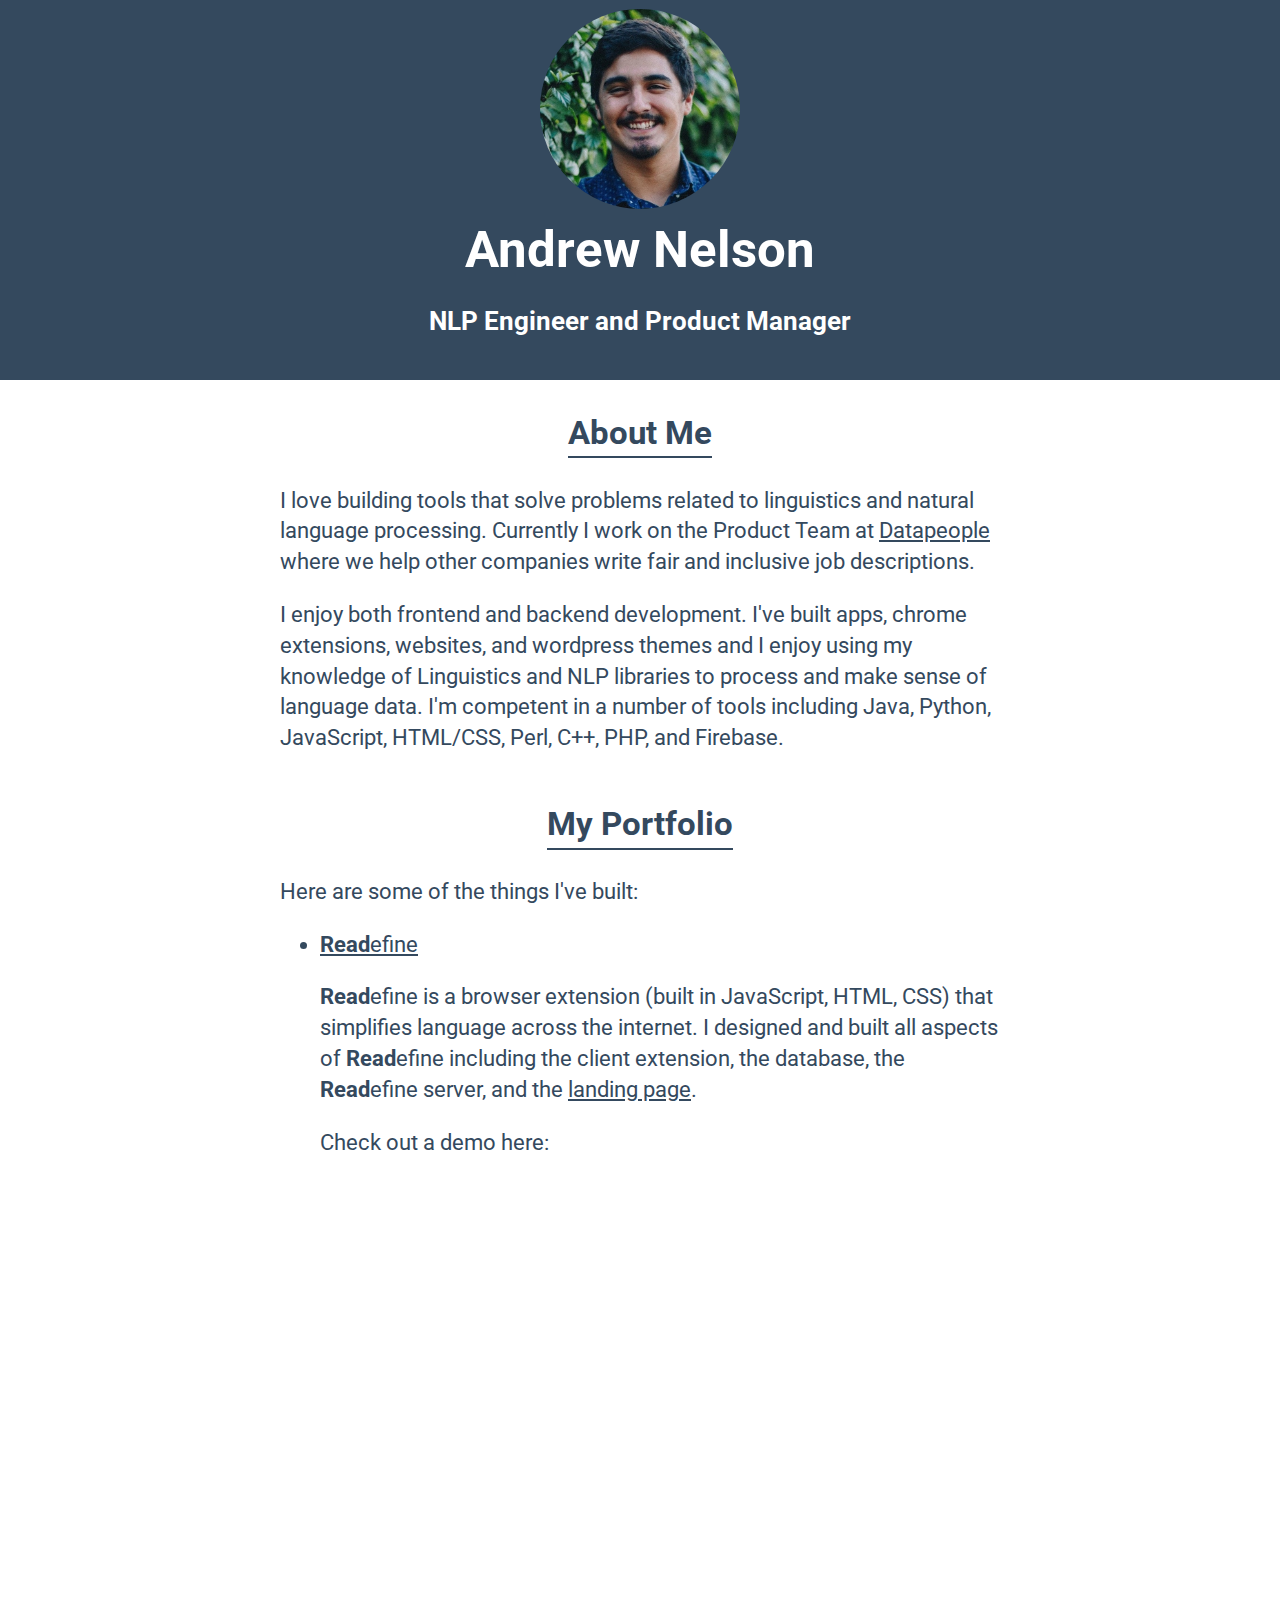
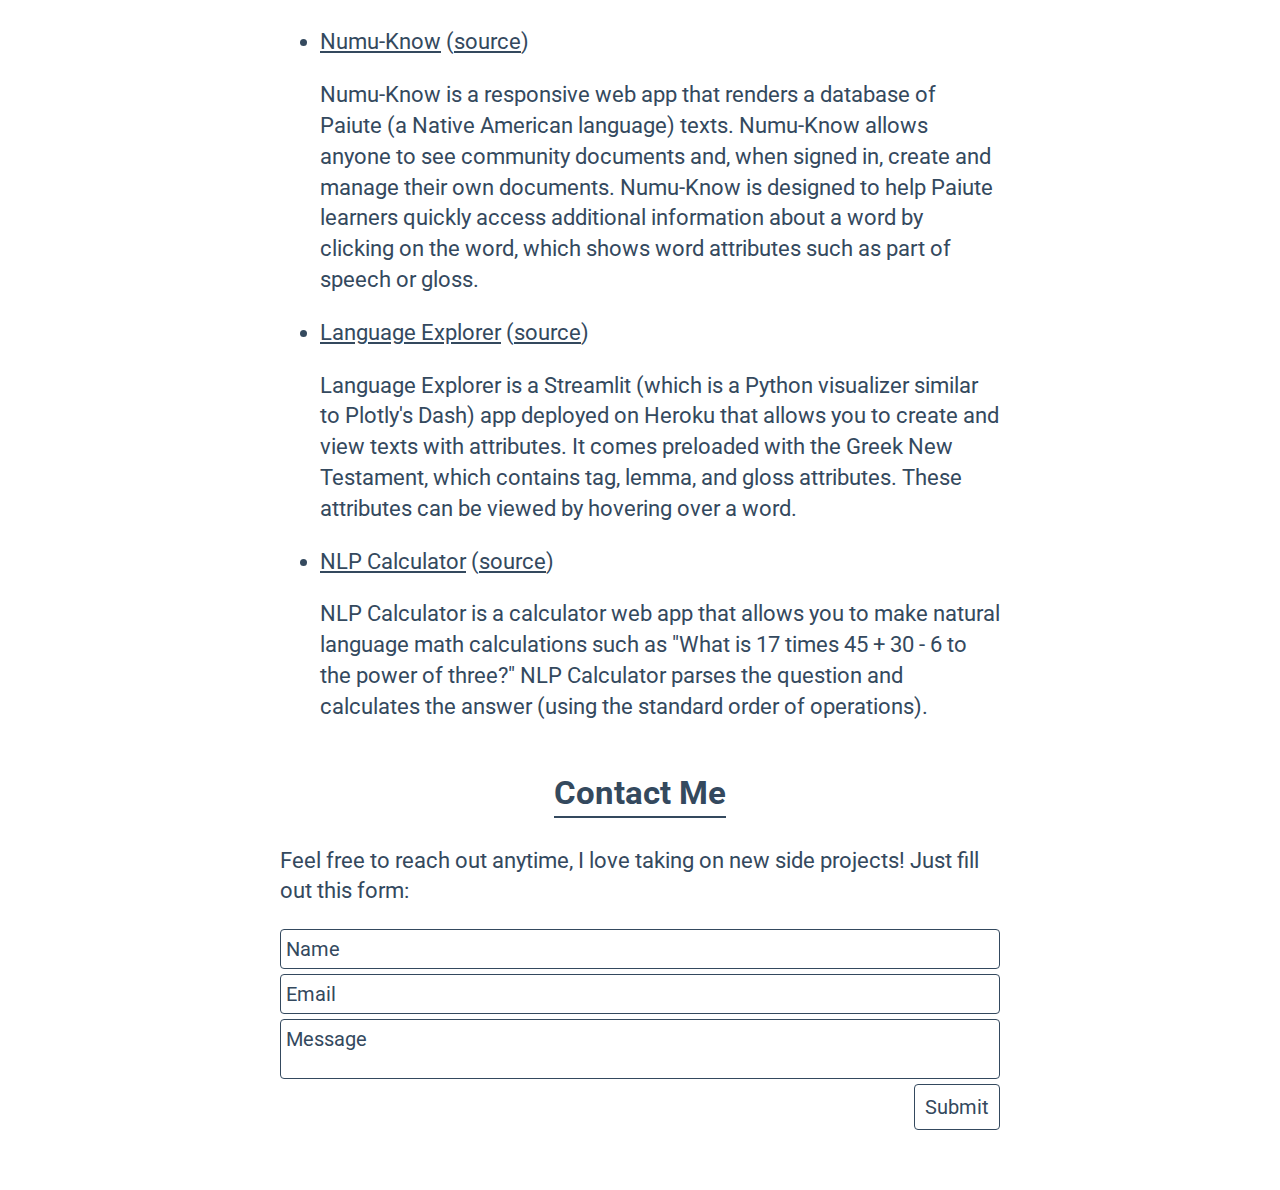
<file: index.html>
<!DOCTYPE html>
<html>
    <head>
        <meta name="viewport" content="width=device-width, initial-scale=1">
        <link href='https://fonts.googleapis.com/css?family=Roboto' rel='stylesheet'>
        <link href='css/styles.css' rel='stylesheet'>
    </head>

    <body>
        <header id="header">
            <div id="header-left">
                <img id="self-photo" src="assets/andrew.jpeg">
                <div id="namearea">
                    <h1 id="site-title">Andrew Nelson</h1>
                    <h3 id="sub-title">NLP Engineer and Product Manager</h3>
                </div>
            </div>
            <!-- <div id="header-right">
                <a class="header-items" href="#about">About</a>
                <a class="header-items" href="#portfolio">Portfolio</a>
                <a class="header-items" href="#contact">Contact</a>
            </div> -->
            <!-- <div id="compact-nav">

            </div> -->
        </header>
        <main id="main">
            <div id="about">
                <h2 id="about-me" class="section-titles">About Me</h2>
                <p>I love building tools that solve problems related to linguistics and natural language processing. Currently I work on the Product Team at <a class="linkonpage" target="_blank" href="https://www.datapeople.io">Datapeople</a> where we help other companies write fair and inclusive job descriptions.</p>
                <p>I enjoy both frontend and backend development. I've built apps, chrome extensions, websites, and wordpress themes and I enjoy using my knowledge of Linguistics and NLP libraries to process and make sense of language data. I'm competent in a number of tools including Java, Python, JavaScript, HTML/CSS, Perl, C++, PHP, and Firebase.</p>
            </div>
            <div id="portfolio">
                <h2 class="section-titles">My Portfolio</h2>
                <p>Here are some of the things I've built:</p>
                <ul>
                    <li><a class="linkonpage" target="_blank" href="https://www.getreadefine.com"><b>Read</b>efine</a></li>
                    <p><b>Read</b>efine is a browser extension (built in JavaScript, HTML, CSS) that simplifies language across the internet. I designed and built all aspects of <b>Read</b>efine including the client extension, the database, the <b>Read</b>efine server, and the <a class="linkonpage" href="https://www.getreadefine.com" target="_blank">landing page</a>.</p>
                    <p>Check out a demo here:</p>
                    <div style="position: relative; padding-bottom: 62.5%; height: 0; z-index: 0;"><iframe src="https://www.loom.com/embed/34d1dfae9b204a598071443206785c63" frameborder="0" webkitallowfullscreen mozallowfullscreen allowfullscreen style="border-radius: 6px; position: absolute; top: 0; left: 0; width: 100%; height: 100%;"></iframe></div>
                    <p></p>
                    <li><a class="linkonpage" target="_blank" href="https://www.numu-know.com">Numu-Know</a> (<a class="linkonpage" href="https://github.com/anlinguist/Numu-Know" target="_blank">source</a>)</li>
                    <p>Numu-Know is a responsive web app that renders a database of Paiute (a Native American language) texts. Numu-Know allows anyone to see community documents and, when signed in, create and manage their own documents. Numu-Know is designed to help Paiute learners quickly access additional information about a word by clicking on the word, which shows word attributes such as part of speech or gloss.</p>
                    <li><a class="linkonpage" target="_blank" href="https://desolate-castle-10591.herokuapp.com/">Language Explorer</a> (<a class="linkonpage" href="https://github.com/anlinguist/languageExplorer" target="_blank">source</a>)</li>
                    <p>Language Explorer is a Streamlit (which is a Python visualizer similar to Plotly's Dash) app deployed on Heroku that allows you to create and view texts with attributes. It comes preloaded with the Greek New Testament, which contains tag, lemma, and gloss attributes. These attributes can be viewed by hovering over a word.</p>
                    <li><a class="linkonpage" target="_blank" href="https://anlinguist.github.io/nlp-calculator/pages/index.html">NLP Calculator</a> (<a class="linkonpage" href="https://github.com/anlinguist/nlp-calculator" target="_blank">source</a>)</li>
                    <p>NLP Calculator is a calculator web app that allows you to make natural language math calculations such as "What is 17 times 45 + 30 - 6 to the power of three?" NLP Calculator parses the question and calculates the answer (using the standard order of operations).</p>
                </ul>
                
            </div>
            <div id="contact">
                <h2 class="section-titles">Contact Me</h2>
                <p>Feel free to reach out anytime, I love taking on new side projects! Just fill out this form:</p>
                <form id="contactform">
                    <div contenteditable="true" class="formitem" id="formname" data-placeholder="Name"></div>
                    <div contenteditable="true" class="formitem" id="formemail" data-placeholder="Email"></div>
                    <div contenteditable="true" id="formmsg" id="formmsg" class="formitem" data-placeholder="Message"></div>
                </form>
                <div id="submitdiv"><button id="submit" disabled>Submit</button></div>
            </div>

        </main>
        <footer></footer>
        <script src="js/script.js"></script>
    </body>
</html>
</file>
<file: css/styles.css>
* {
    box-sizing: border-box;
    font-family: Roboto;
  }
body {
    margin: 0%;
}
header {
    background-color: #34495E;
    top: 0;
    position: fixed;
    padding: 90px 10px;
    width: 100%;
    display: flex;
    align-items: center;
    text-align: center;
    justify-content: space-between;
    color: white;
    z-index: 1;
    height: 380px;
}
#header {
    transition: 0.4s; 
}
main {
    margin: auto;
    margin-top: 390px;
    margin-bottom: 60px;
    font-size: 22px;
    line-height: 1.4;
    transition: 0.4s;
    max-width: 800px;
    padding-left: 40px;
    padding-right: 40px;
    color: #34495E;
}
#self-photo {
    height: 200px;
    margin-left: auto;
    margin-right: auto;
    margin-top: auto;
    margin-bottom: auto;
    border-radius: 50%;
    /* transition: 0.4s; */
}
#namearea {
    margin-top: auto;
    margin-bottom: auto;
    display: block;
    margin-left: auto;
    margin-right: auto;
    padding: 10px;
}
#site-title {
    margin-top: auto;
    margin-bottom: auto;
    display: block;
    font-size: 4vw; 
    font-weight: bold; 
    /* transition: 0.4s;  */
    text-align: center;
}
#sub-title {
    font-size: 2vw;
    /* transition: 0.4s; */
}
.header-items {
    transition: 0.4s;
}
#header-left {
    white-space: nowrap;
    /* transition: 0.4s;     */
    position: absolute;
    display: flex;
    flex-direction: row;
    flex-wrap: wrap;
    padding: 10px;
    top: 50%;
    left: 50%;
    transform: translate(-50%, -50%);
}
#header-right {
    margin-left: 25px;
    margin-right: 25px;
    position: absolute;
    top: 15px;
    right: 15px;
}

.header-items {
    padding: 10px;
    color: white;
    text-decoration: none;
}

#portfolio a {
    color: #34495E;
}

/* header at width == 645px is still intact. If it shrinks beyond 645px, collapse into a hamburger menu item*/
#navlist { 
    overflow: hidden; 
    background-color: gray;
    /* background-color: #f8f9fa;  */
    padding: 90px 10px; 
    transition: 0.4s; 
    position: fixed; 
    width: 100%; 
    top: 0; 
    z-index: 1; 
    color: #34495E;
} 

#navlist a { 
    float: left; 
    color: #34495E; 
    text-align: center; 
    padding: 12px; 
    text-decoration: none; 
    font-size: 18px;  
    line-height: 25px; 
    border-radius: 4px; 
    vertical-align: middle;
} 

#navlist #logo { 
    font-size: 35px; 
    font-weight: bold; 
    transition: 0.4s; 
} 


#navlist-right { 
    float: right; 
}

.section-titles {
    font-family: Roboto,"Helvetica Neue",Helvetica,Arial,sans-serif;
    padding-top: 20px;
    margin-left: auto;
    margin-right: auto;
    text-align: center;
    border-bottom: 2px solid #34495E;
    width: fit-content;
}
.linkonpage {
    color: #34495E;
    text-decoration: underline;
}
#portfolio a.linkonpage:hover {
    background-color: #34495E;
    color: white;
    text-decoration: none;
    border-radius: 3px;
}
#contactform {
    width: 100%;
    display: inline-block;
}
.formitem {
    width: 100%;
    font-size: 20px;
    padding: 5px;
    border-radius: 4px;
    border: 1px solid #34495E;
    margin-bottom: 5px;
    resize: none;
}
.formitem:focus {
    outline: none;
    box-shadow: 0 0 0 1pt #34495E;
}

.formitem:empty:before {
    content: attr(data-placeholder);
}

#formmsg {
    min-height: 60px;
}
#submitdiv {
    text-align: right;
    display: block;
}
#submit {
    padding: 10px;
    background-color: white;
    border: 1px solid #34495E;
    color: #34495E;
    border-radius: 4px;
    font-size: 20px;
}
#submit:hover {
    cursor: pointer;
    background-color: #34495E;
    border: 1px solid #34495E;
    color: white;
}
#submit:focus {
    outline: none;
    box-shadow: 0 0 0 1pt #34495E;
}
#submit:disabled {
    cursor: not-allowed;
  }
  
  #submit:disabled:hover {
    background-color: white;
    color: #34495E;
  }

  @media screen and (max-width: 500px) {
    #site-title {   
      font-size: 8vw;
    }
    #sub-title {
        font-size: 4vw;
    }
  }
</file>
